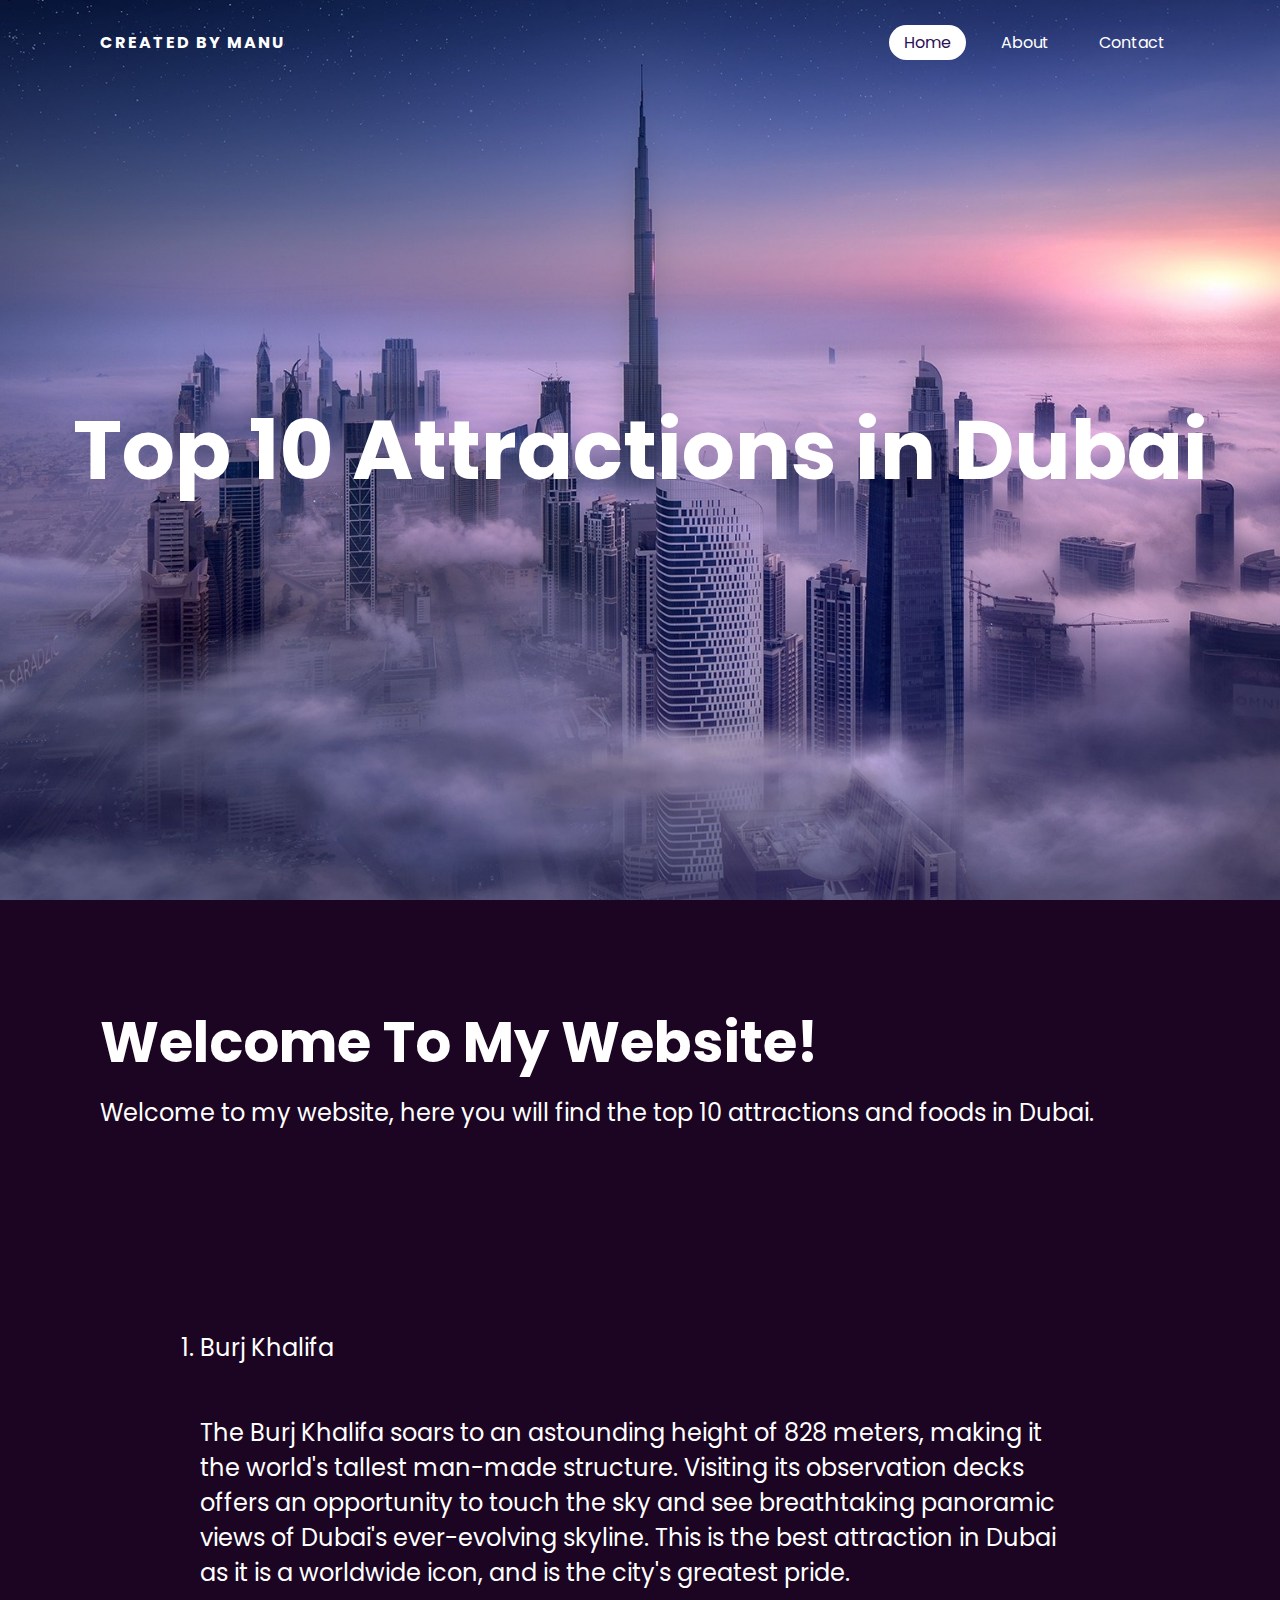
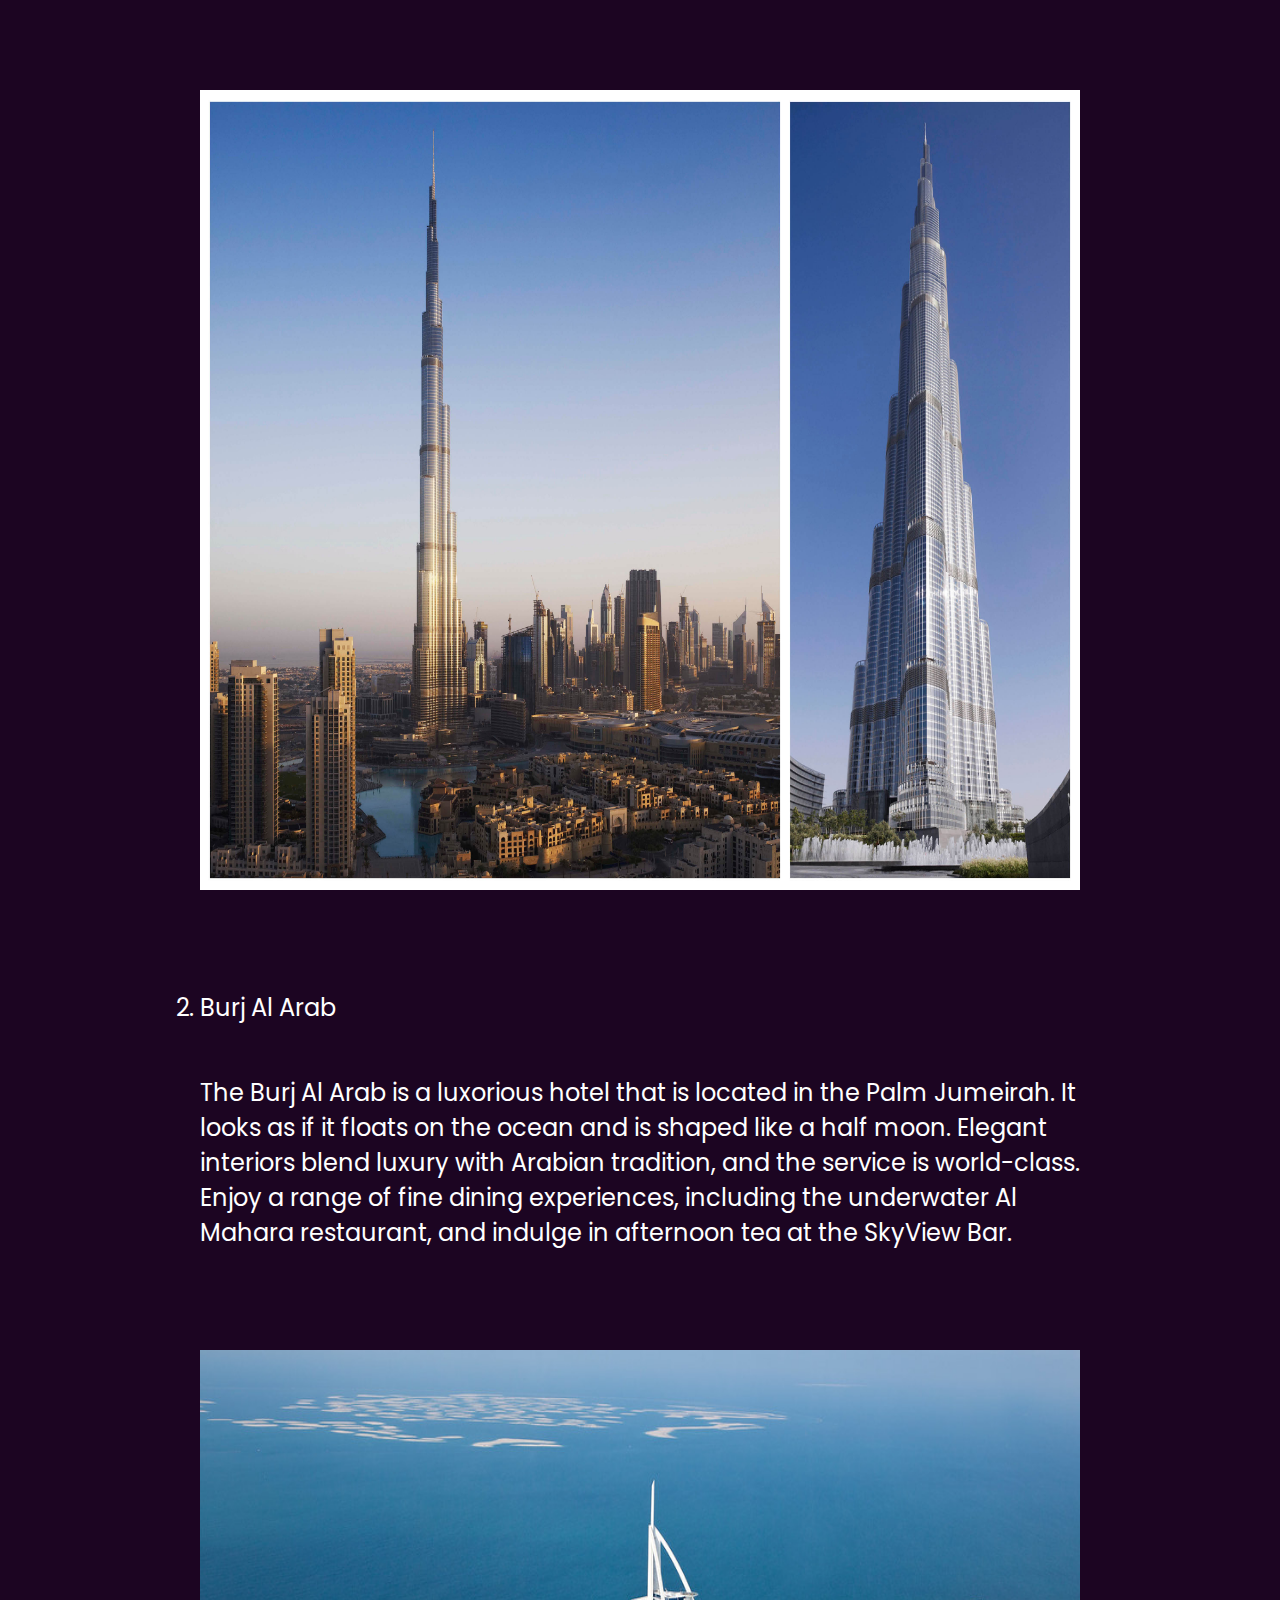
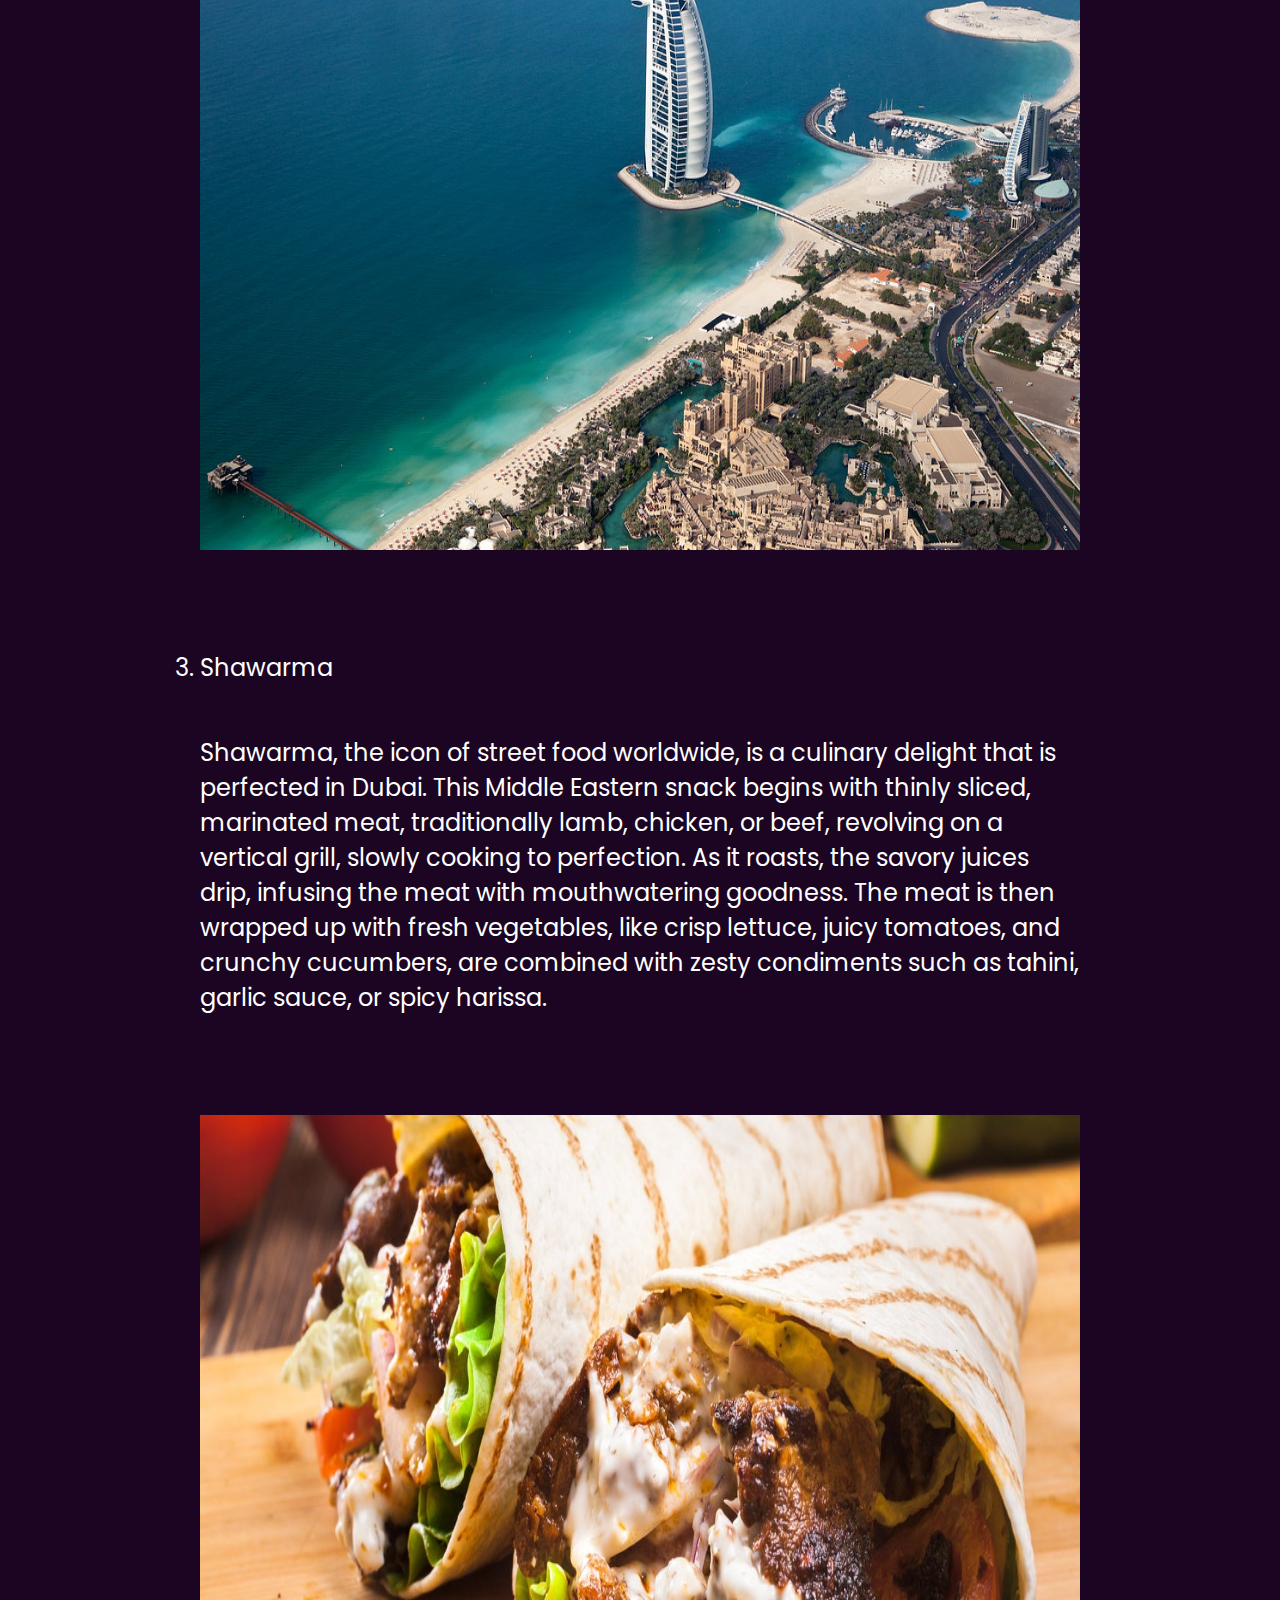
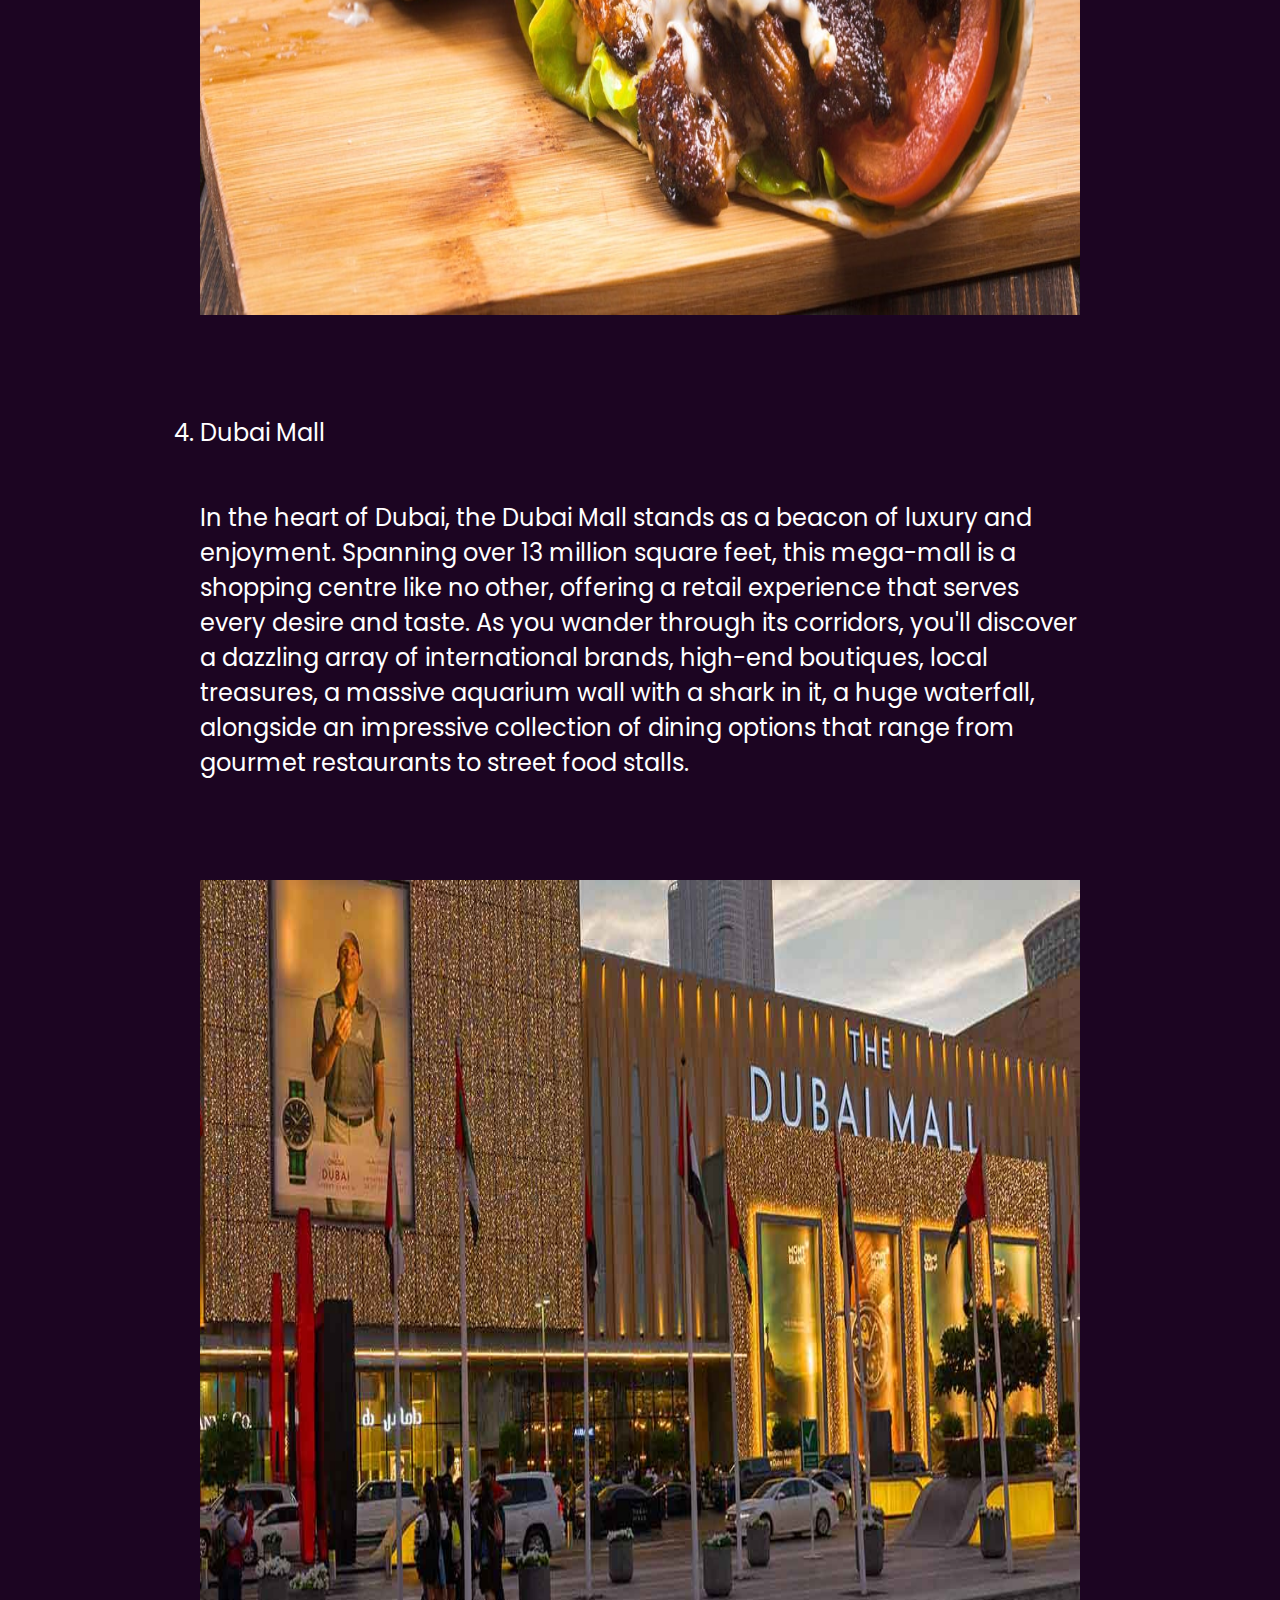
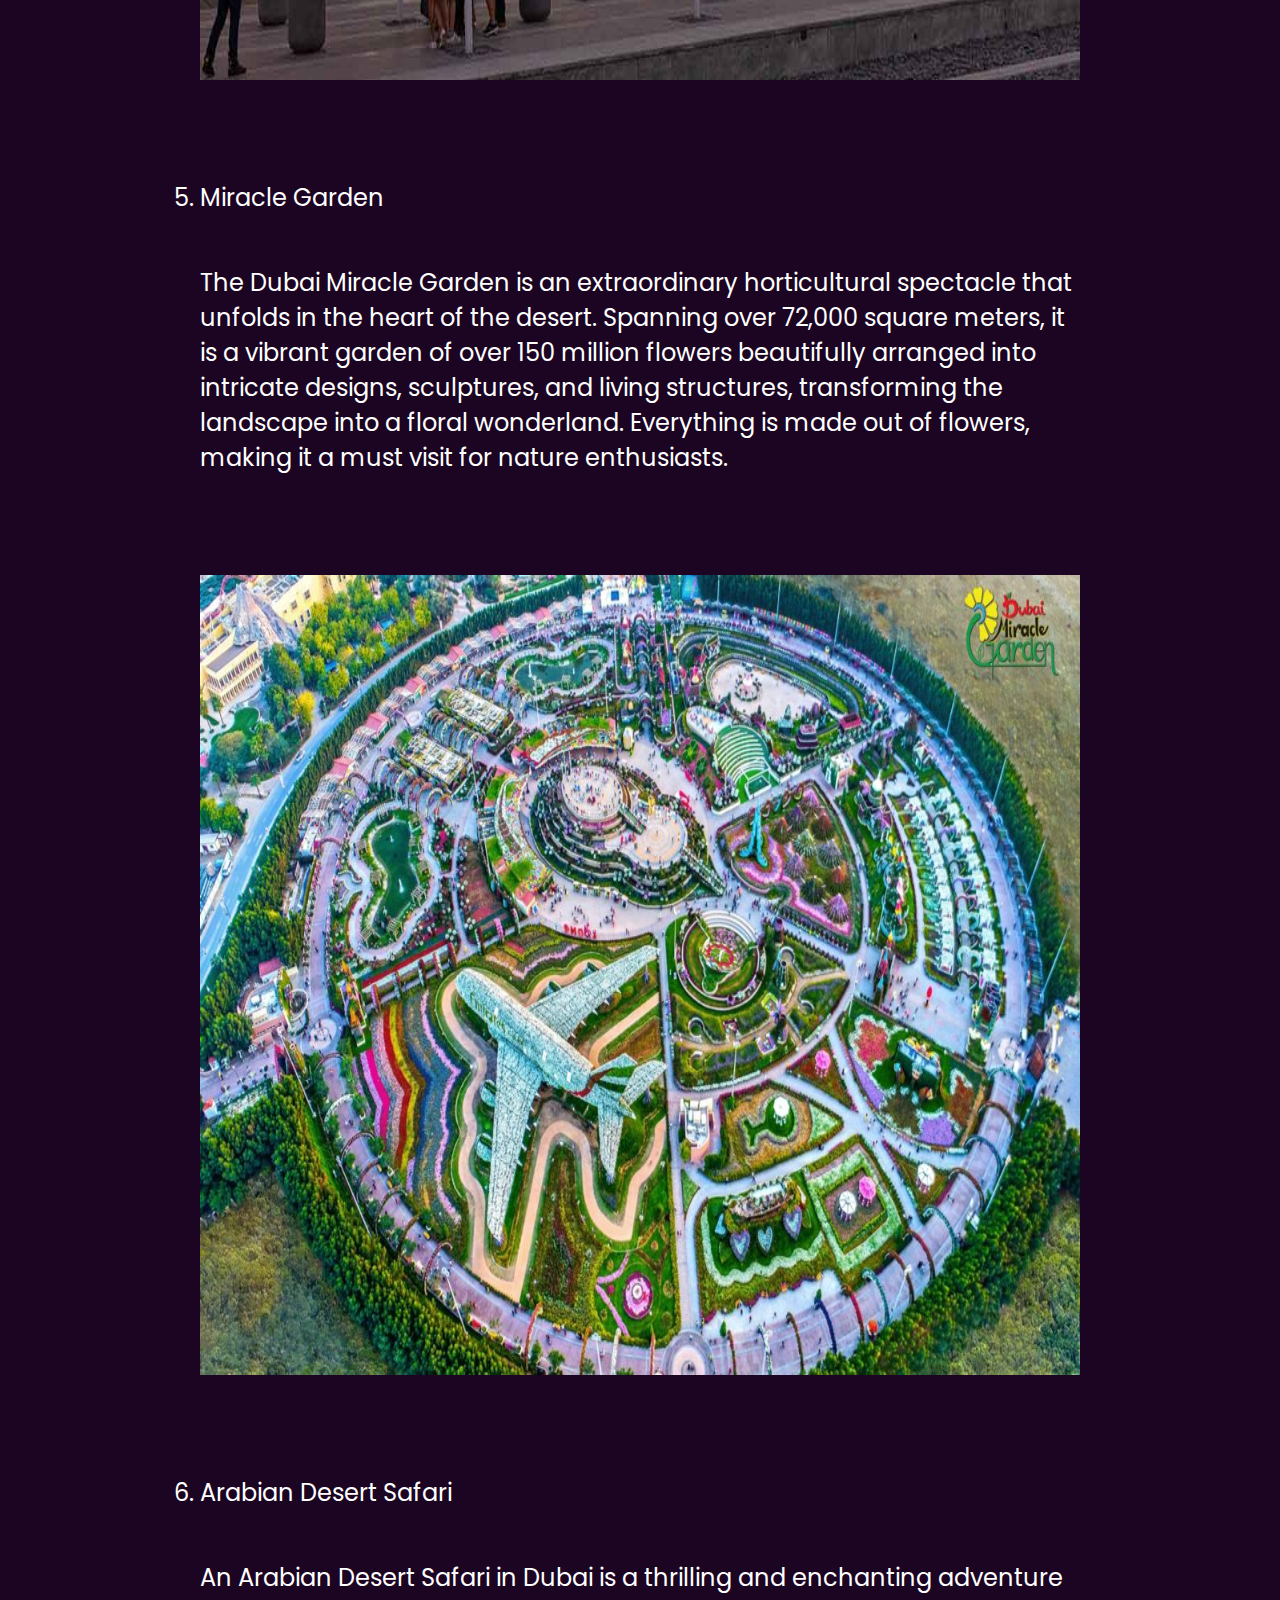
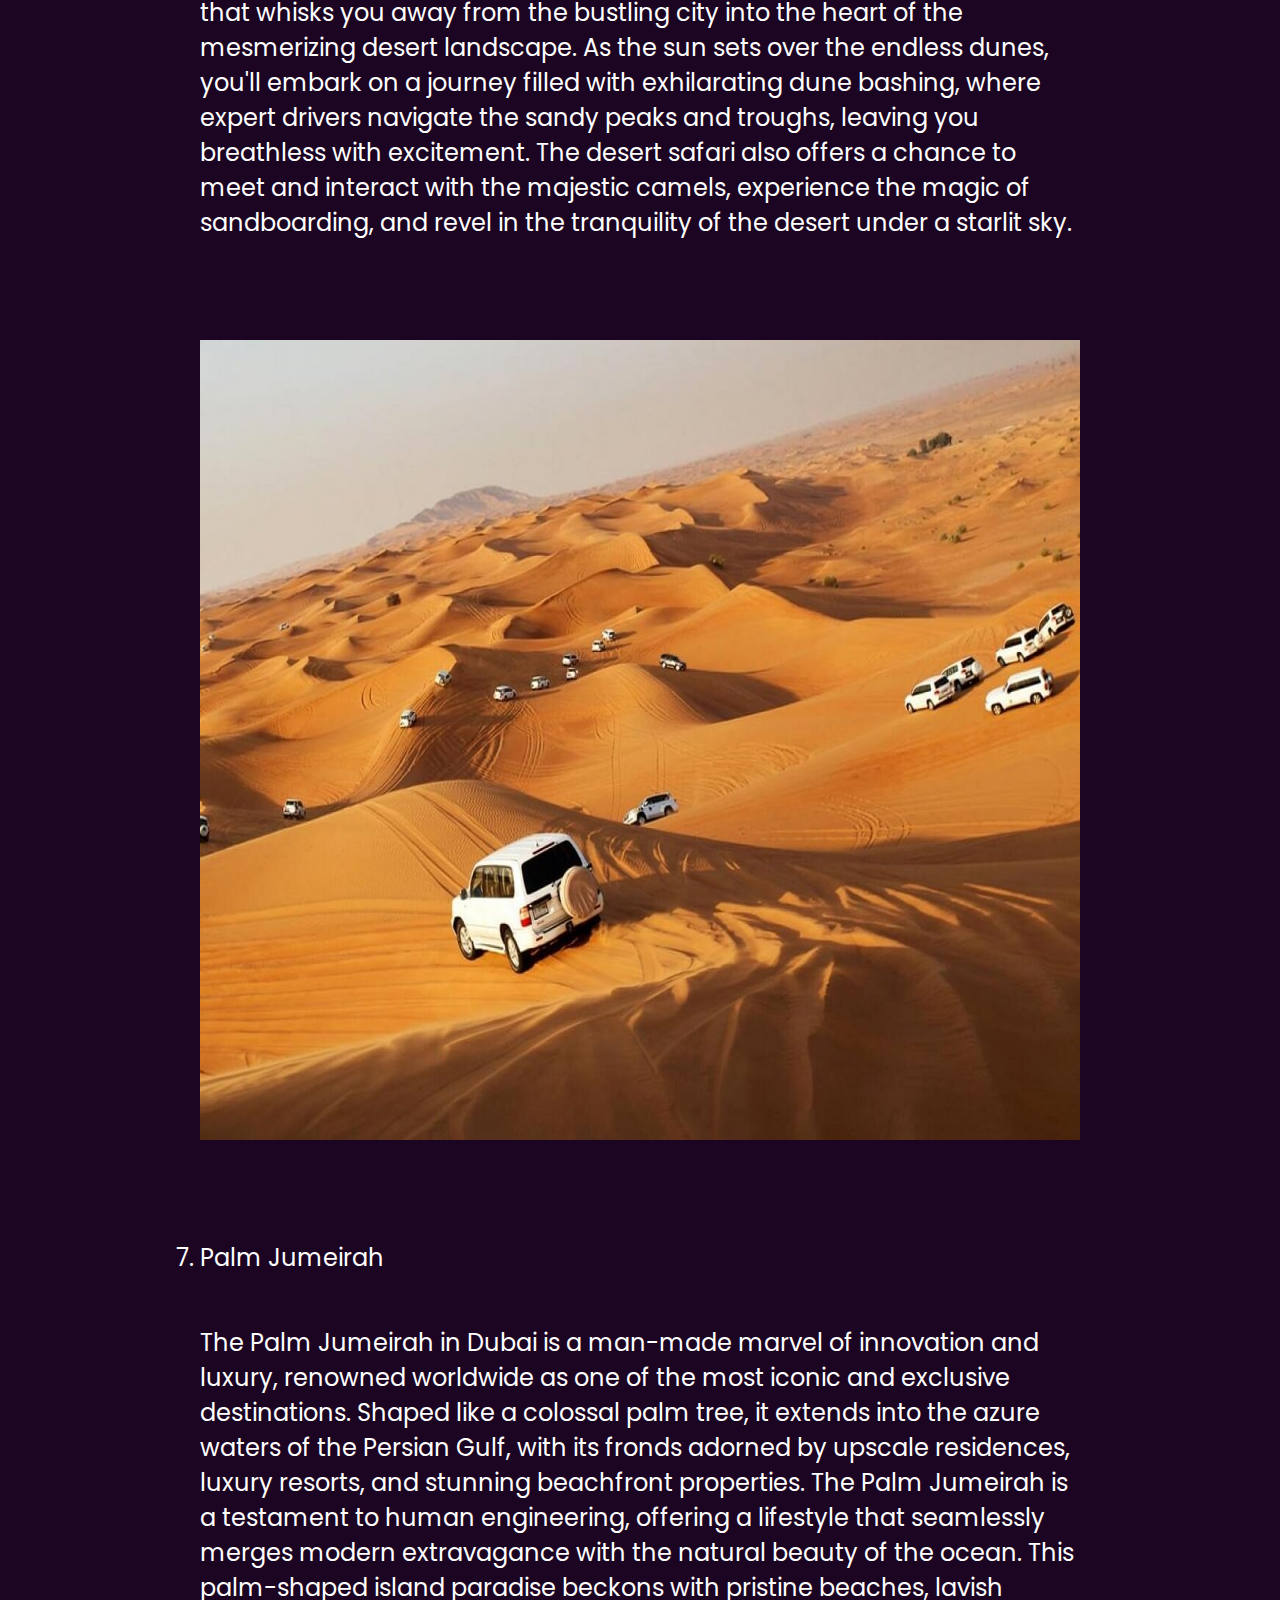
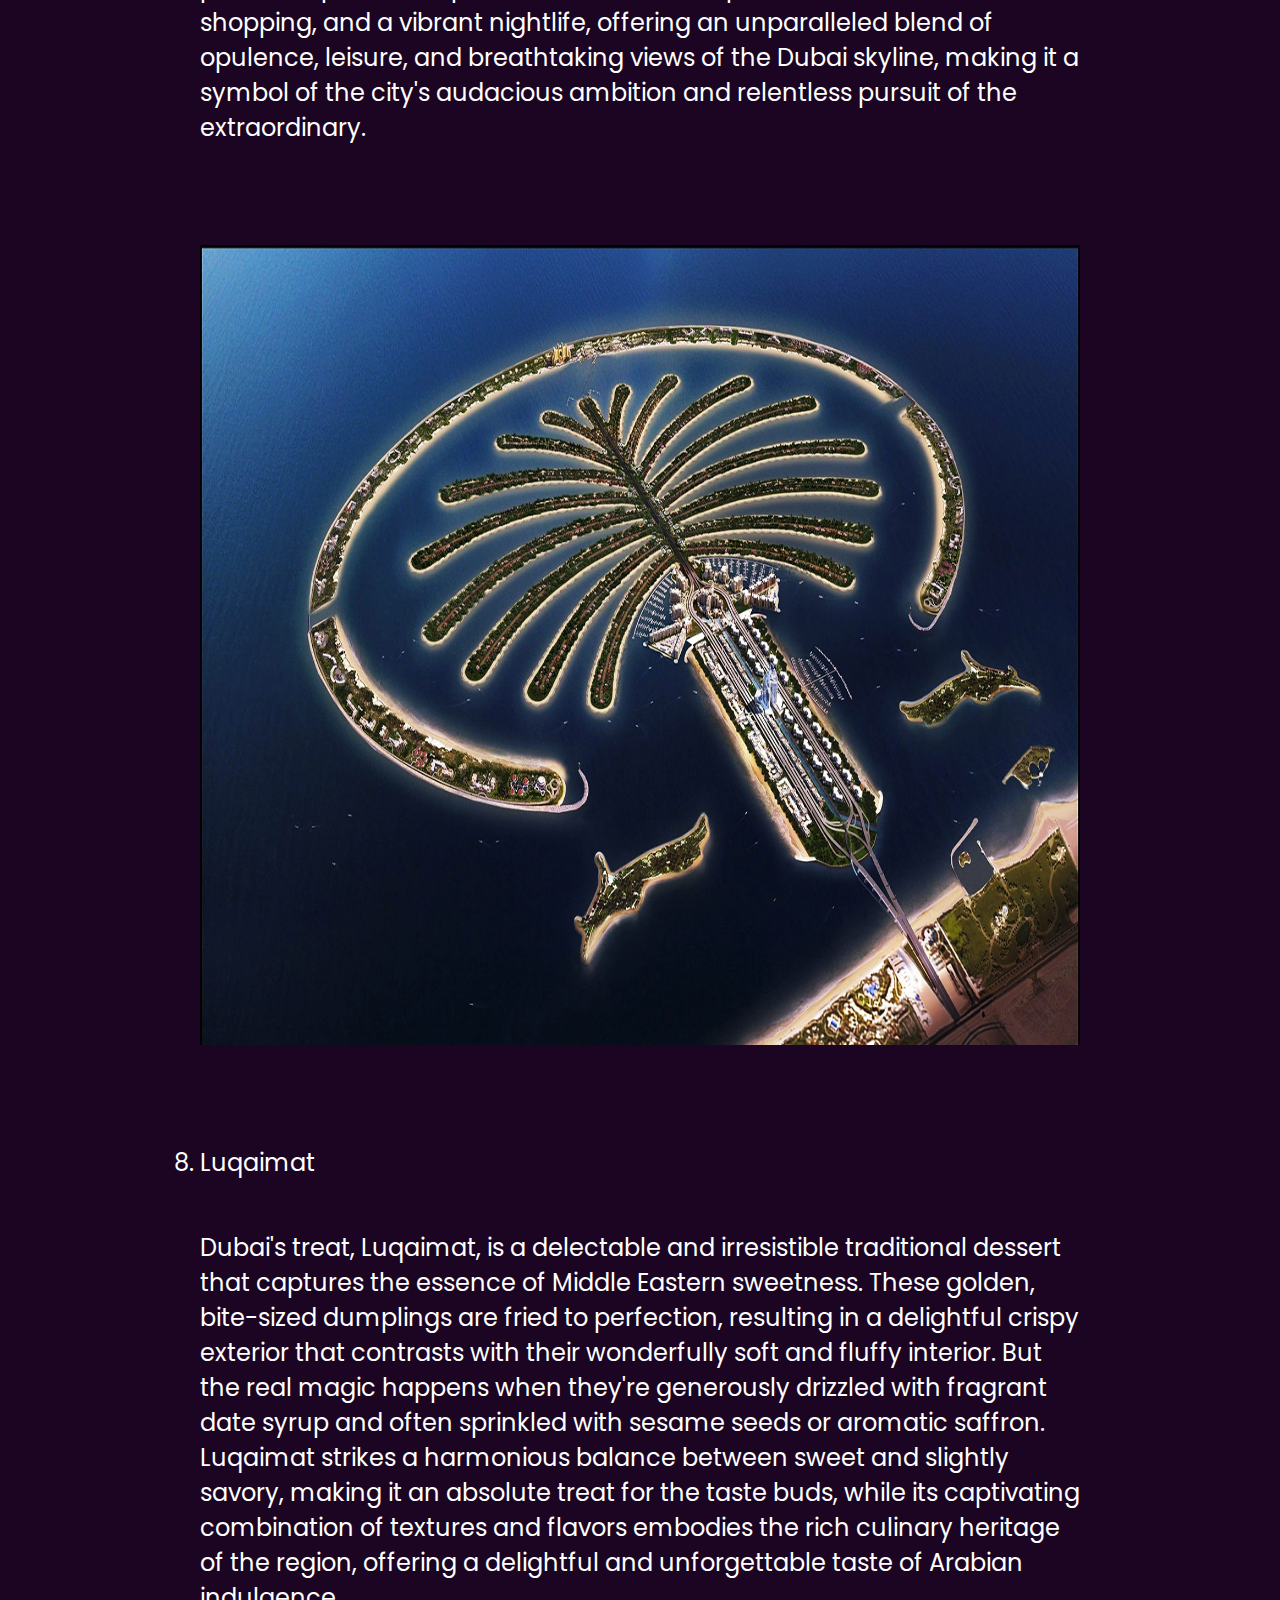
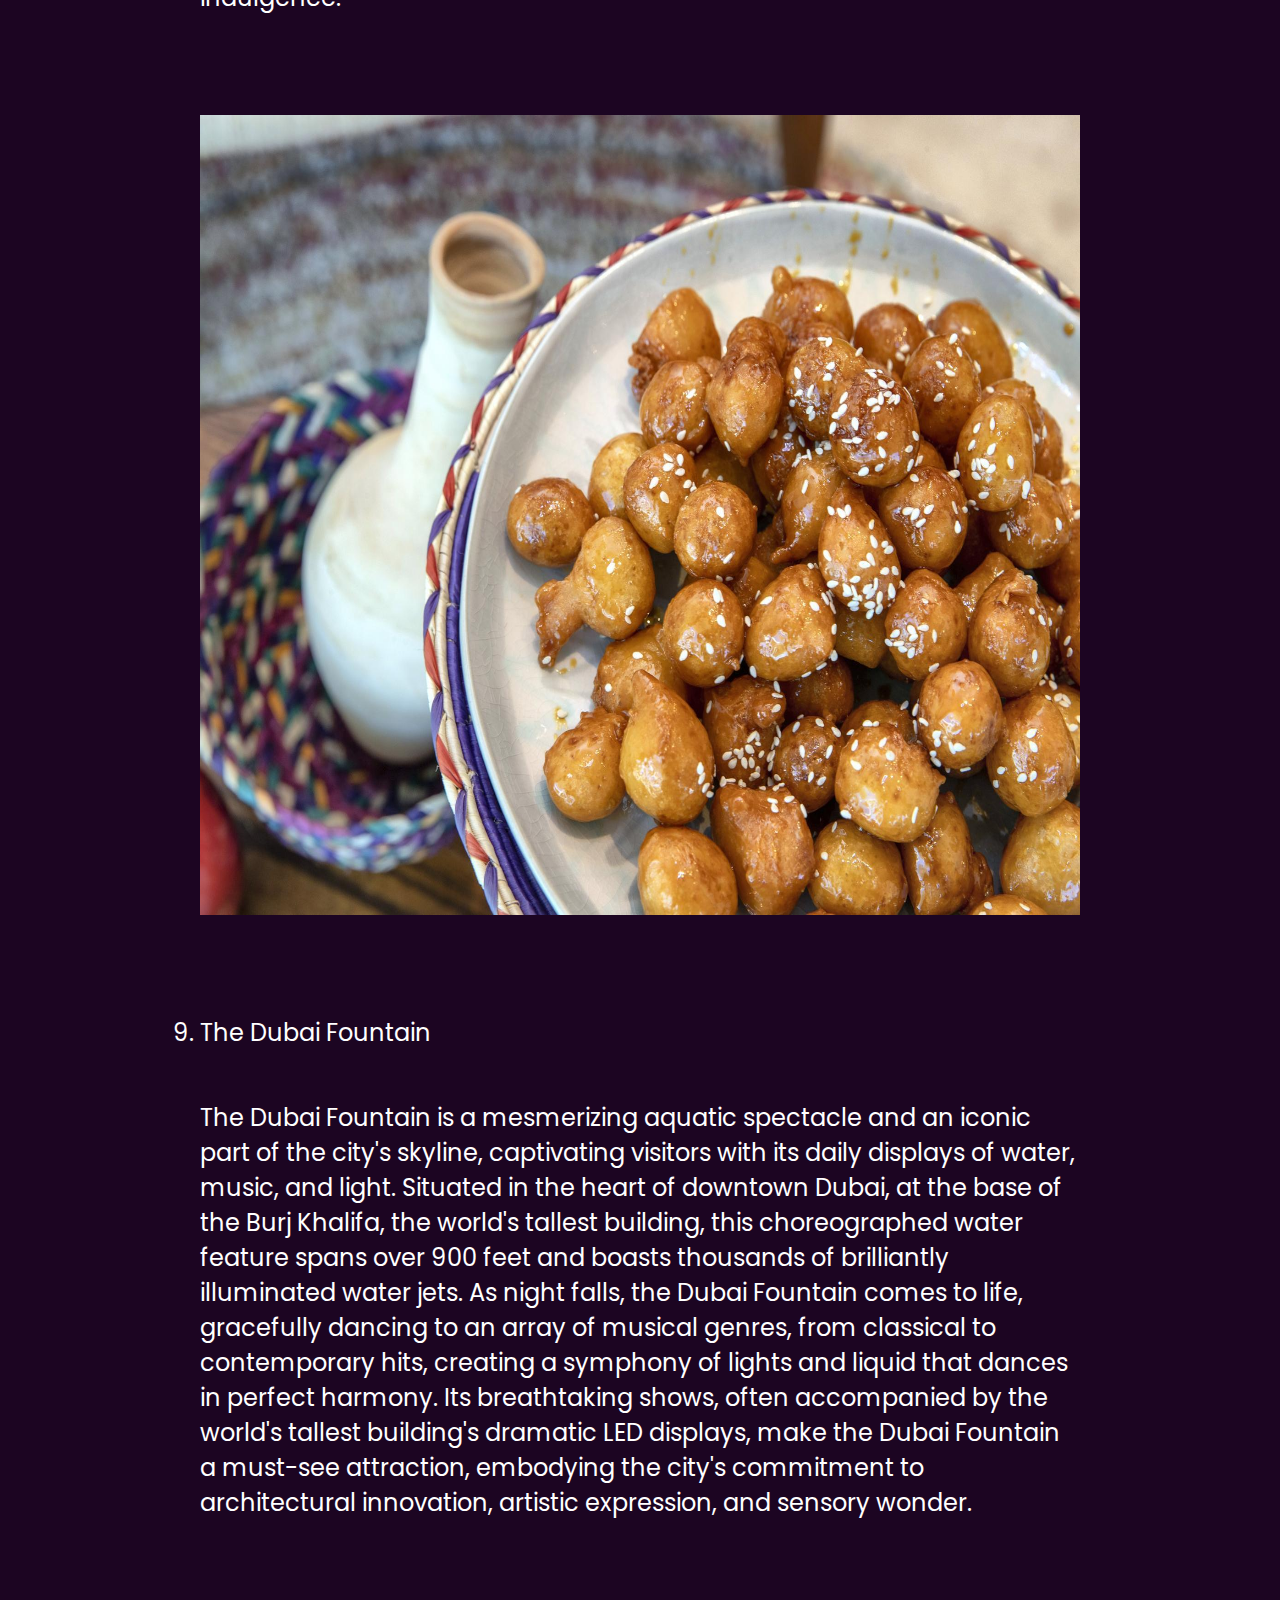
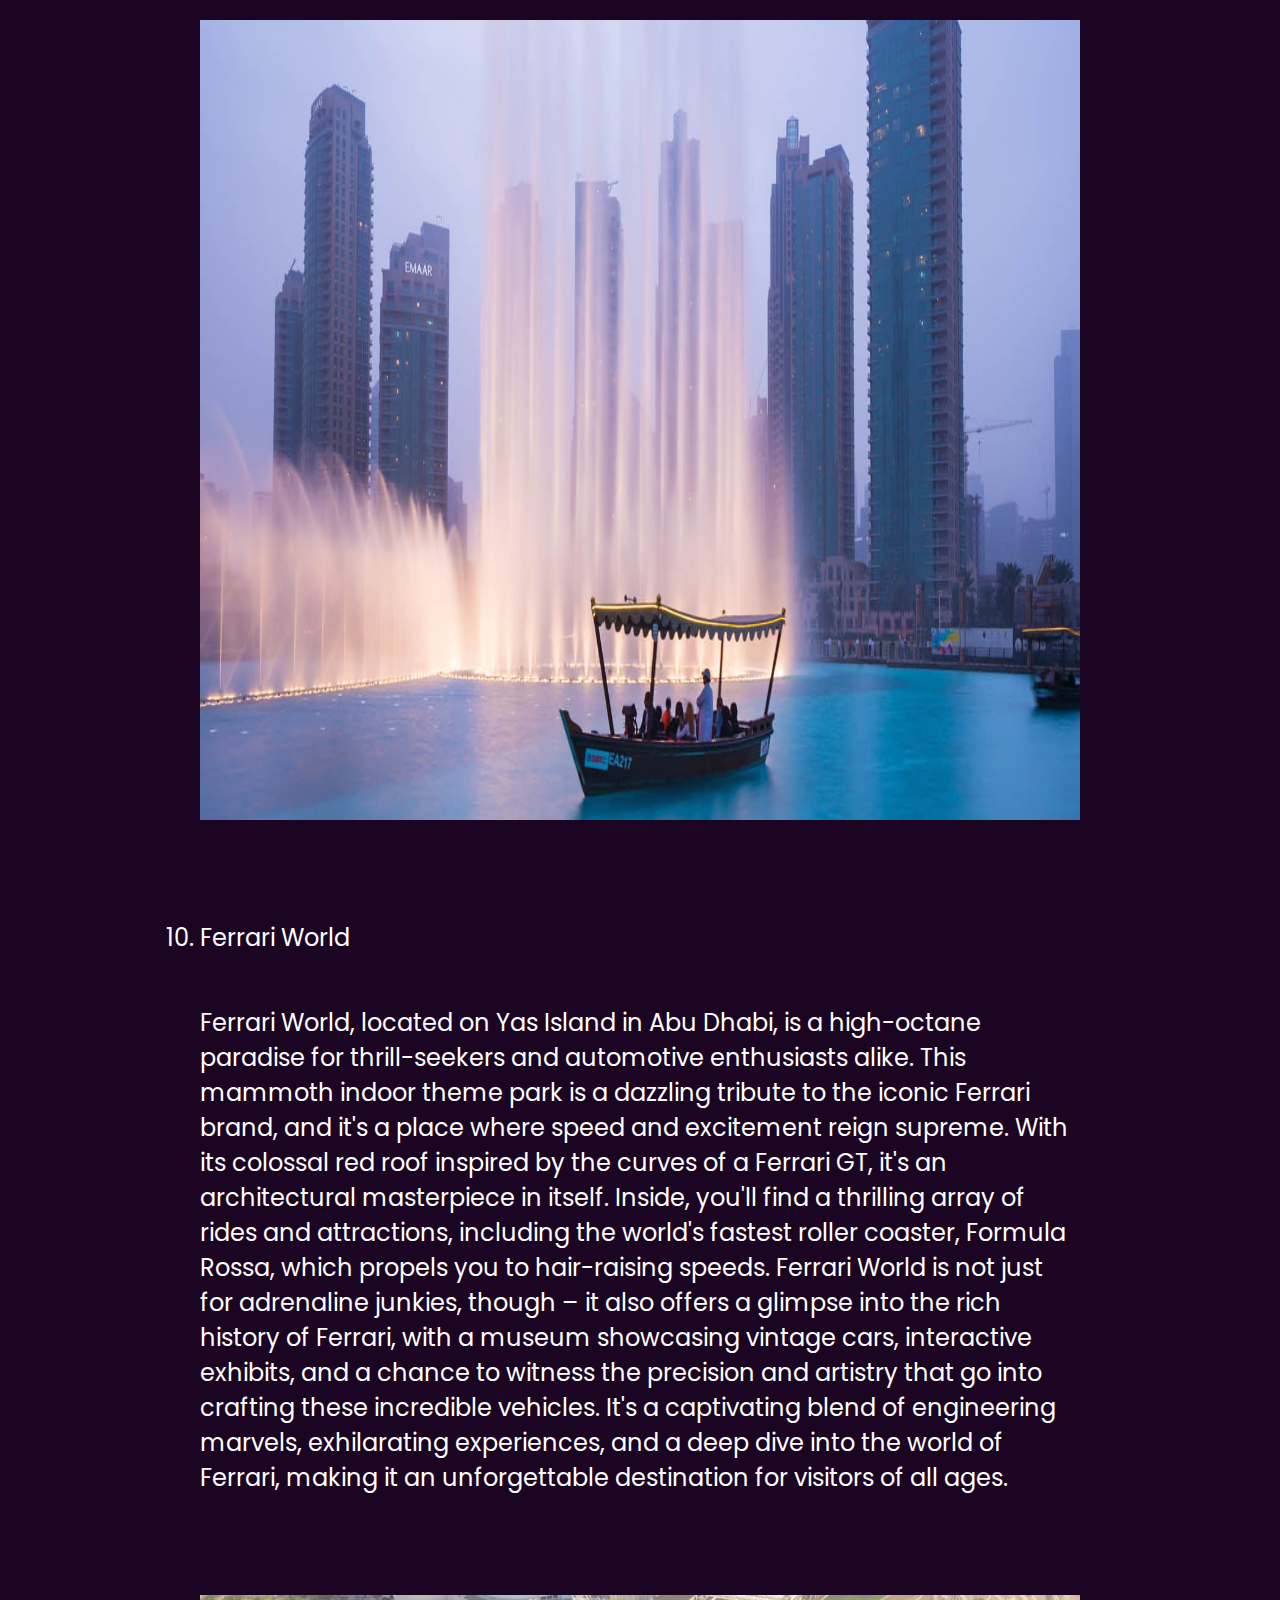
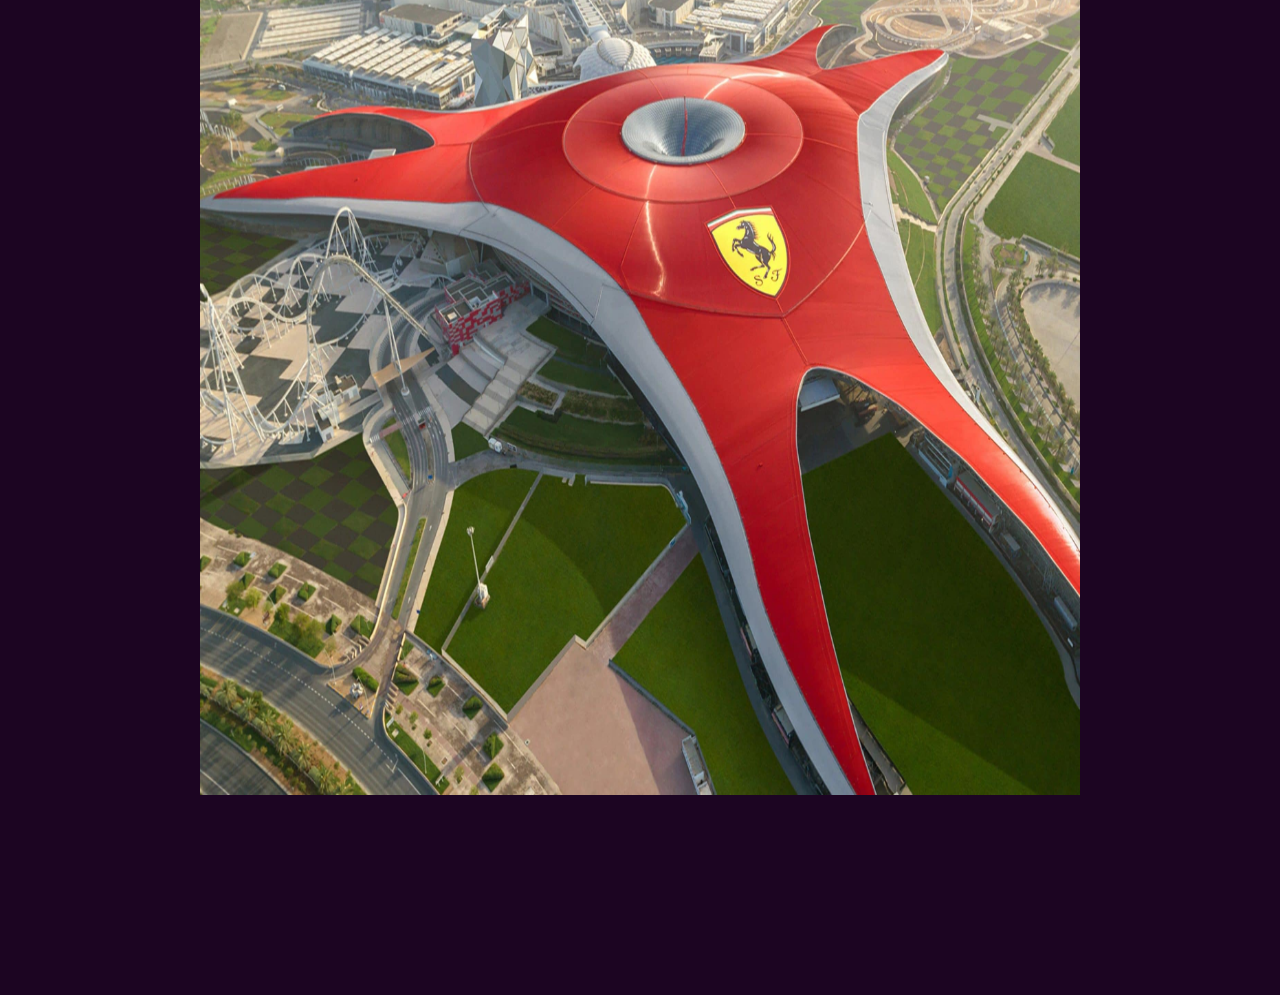
<file: index.html>
<!DOCTYPE html>
<html>
  <head>
    <meta charset="utf-8">
    <meta name="viewport" content="width=device-width">
    <title>The Limited Goods</title>
    <link href="style.css" rel="stylesheet" type="text/css" />
  </head>

<body>
  <header>
    <a href="#" class="logo">Created By Manu</a>
    <ul>
      <li><a href="index.html" class="active">Home</a></li>
      <li><a href="about.html">About</a></li>
      <li><a href="contact.html">Contact</a></li>
    </ul>
  </header>
  <section>
    <h2 id="text">Top 10 Attractions in Dubai</h2>
    <img src="Images/dubai.jpg">
  </section>
  <div class="sec" id="sec">
    <h2>Welcome To My Website!</h2>
    <p>Welcome to my website, here you will find the top 10 attractions and foods in Dubai.</p>
  <ol>
    <li>Burj Khalifa</li>
    <p1>The Burj Khalifa soars to an astounding height of 828 meters, making it the world's tallest man-made structure. Visiting its observation decks offers an opportunity to touch the sky and see breathtaking panoramic views of Dubai's ever-evolving skyline. This is the best attraction in Dubai as it is a worldwide icon, and is the city's greatest pride.</p1>
    <img src="Images/burjkhalifa.jpg" id="image">
    <li>Burj Al Arab</li>
    <p1>The Burj Al Arab is a luxorious hotel that is located in the Palm Jumeirah. It looks as if it floats on the ocean and is shaped like a half moon. Elegant interiors blend luxury with Arabian tradition, and the service is world-class. Enjoy a range of fine dining experiences, including the underwater Al Mahara restaurant, and indulge in afternoon tea at the SkyView Bar. </p1>
    <img src="Images/burjalarab.jpg" id="image">
    <li>Shawarma</li>
    <p1>Shawarma, the icon of street food worldwide, is a culinary delight that is perfected in Dubai. This Middle Eastern snack begins with thinly sliced, marinated meat, traditionally lamb, chicken, or beef, revolving on a vertical grill, slowly cooking to perfection. As it roasts, the savory juices drip, infusing the meat with mouthwatering goodness. The meat is then wrapped up with fresh vegetables, like crisp lettuce, juicy tomatoes, and crunchy cucumbers, are combined with zesty condiments such as tahini, garlic sauce, or spicy harissa.</p1>
    <img src="Images/shawarma.jpeg" id="image">
    <li>Dubai Mall</li>
    <p1>In the heart of Dubai, the Dubai Mall stands as a beacon of luxury and enjoyment. Spanning over 13 million square feet, this mega-mall is a shopping centre like no other, offering a retail experience that serves every desire and taste. As you wander through its corridors, you'll discover a dazzling array of international brands, high-end boutiques, local treasures, a massive aquarium wall with a shark in it, a huge waterfall, alongside an impressive collection of dining options that range from gourmet restaurants to street food stalls.</p1>
    <img src="Images/dubaimall.jpg" id="image">
    <li>Miracle Garden</li>
    <p1>The Dubai Miracle Garden is an extraordinary horticultural spectacle that unfolds in the heart of the desert. Spanning over 72,000 square meters, it is a vibrant garden of over 150 million flowers beautifully arranged into intricate designs, sculptures, and living structures, transforming the landscape into a floral wonderland. Everything is made out of flowers, making it a must visit for nature enthusiasts.</p1>
    <img src="Images/miraclegarden.jpg" id="image">
    <li>Arabian Desert Safari</li>
    <p1>An Arabian Desert Safari in Dubai is a thrilling and enchanting adventure that whisks you away from the bustling city into the heart of the mesmerizing desert landscape. As the sun sets over the endless dunes, you'll embark on a journey filled with exhilarating dune bashing, where expert drivers navigate the sandy peaks and troughs, leaving you breathless with excitement. The desert safari also offers a chance to meet and interact with the majestic camels, experience the magic of sandboarding, and revel in the tranquility of the desert under a starlit sky.</p1>
    <img src="Images/safari.jpg" id="image">
    <li>Palm Jumeirah</li>
    <p1>The Palm Jumeirah in Dubai is a man-made marvel of innovation and luxury, renowned worldwide as one of the most iconic and exclusive destinations. Shaped like a colossal palm tree, it extends into the azure waters of the Persian Gulf, with its fronds adorned by upscale residences, luxury resorts, and stunning beachfront properties. The Palm Jumeirah is a testament to human engineering, offering a lifestyle that seamlessly merges modern extravagance with the natural beauty of the ocean. This palm-shaped island paradise beckons with pristine beaches, lavish shopping, and a vibrant nightlife, offering an unparalleled blend of opulence, leisure, and breathtaking views of the Dubai skyline, making it a symbol of the city's audacious ambition and relentless pursuit of the extraordinary.</p1>
    <img src="Images/palmjumeirah.jpg" id="image">
    <li>Luqaimat</li>
    <p1>Dubai's treat, Luqaimat, is a delectable and irresistible traditional dessert that captures the essence of Middle Eastern sweetness. These golden, bite-sized dumplings are fried to perfection, resulting in a delightful crispy exterior that contrasts with their wonderfully soft and fluffy interior. But the real magic happens when they're generously drizzled with fragrant date syrup and often sprinkled with sesame seeds or aromatic saffron. Luqaimat strikes a harmonious balance between sweet and slightly savory, making it an absolute treat for the taste buds, while its captivating combination of textures and flavors embodies the rich culinary heritage of the region, offering a delightful and unforgettable taste of Arabian indulgence.</p1>
    <img src="Images/luqaimat.jpg" id="image">
    <li>The Dubai Fountain</li>
    <p1>The Dubai Fountain is a mesmerizing aquatic spectacle and an iconic part of the city's skyline, captivating visitors with its daily displays of water, music, and light. Situated in the heart of downtown Dubai, at the base of the Burj Khalifa, the world's tallest building, this choreographed water feature spans over 900 feet and boasts thousands of brilliantly illuminated water jets. As night falls, the Dubai Fountain comes to life, gracefully dancing to an array of musical genres, from classical to contemporary hits, creating a symphony of lights and liquid that dances in perfect harmony. Its breathtaking shows, often accompanied by the world's tallest building's dramatic LED displays, make the Dubai Fountain a must-see attraction, embodying the city's commitment to architectural innovation, artistic expression, and sensory wonder.</p1>
    <img src="Images/fountain.jpg" id="image">
    <li>Ferrari World</li>
    <p1>Ferrari World, located on Yas Island in Abu Dhabi, is a high-octane paradise for thrill-seekers and automotive enthusiasts alike. This mammoth indoor theme park is a dazzling tribute to the iconic Ferrari brand, and it's a place where speed and excitement reign supreme. With its colossal red roof inspired by the curves of a Ferrari GT, it's an architectural masterpiece in itself. Inside, you'll find a thrilling array of rides and attractions, including the world's fastest roller coaster, Formula Rossa, which propels you to hair-raising speeds. Ferrari World is not just for adrenaline junkies, though – it also offers a glimpse into the rich history of Ferrari, with a museum showcasing vintage cars, interactive exhibits, and a chance to witness the precision and artistry that go into crafting these incredible vehicles. It's a captivating blend of engineering marvels, exhilarating experiences, and a deep dive into the world of Ferrari, making it an unforgettable destination for visitors of all ages.</p1>
    <img src="Images/ferrariworld.jpg" id="image">
  </ol>
  </div>
</body>
</html>
</file>
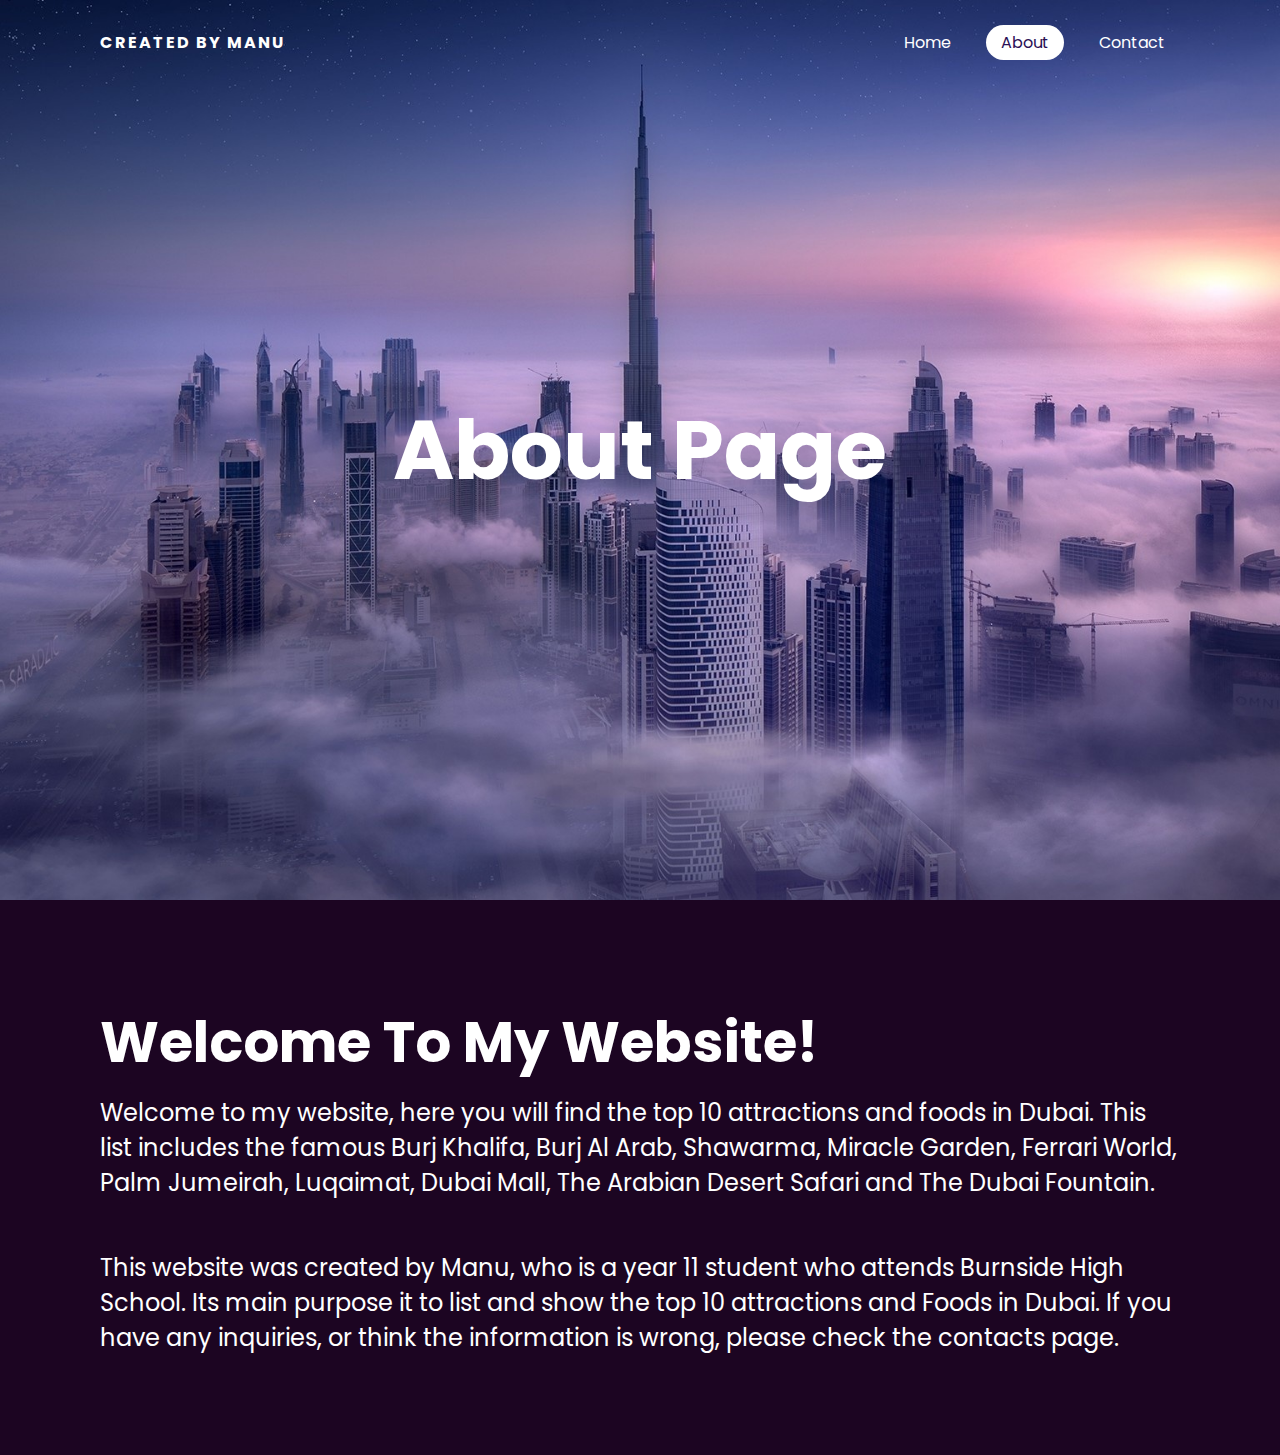
<file: about.html>
<!DOCTYPE html>
<html>
  <head>
    <meta charset="utf-8">
    <meta name="viewport" content="width=device-width">
    <title>The Limited Goods</title>
    <link href="style.css" rel="stylesheet" type="text/css" />
  </head>

<body>
  <header>
    <a href="#" class="logo">Created By Manu</a>
    <ul>
      <li><a href="index.html">Home</a></li>
      <li><a href="about.html" class="active">About</a></li>
      <li><a href="contact.html">Contact</a></li>
    </ul>
  </header>
  <section>
    <h2 id="text">About Page</h2>
    <img src="Images/dubai.jpg">
  </section>
  <div class="sec" id="sec">
    <h2>Welcome To My Website!</h2>
    <p>Welcome to my website, here you will find the top 10 attractions and foods in Dubai. This list includes the famous Burj Khalifa, Burj Al Arab, Shawarma, Miracle Garden, Ferrari World, Palm Jumeirah, Luqaimat, Dubai Mall, The Arabian Desert Safari and The Dubai Fountain.</p>
    </br></br>
    <p>This website was created by Manu, who is a year 11 student who attends Burnside High School. Its main purpose it to list and show the top 10 attractions and Foods in Dubai. If you have any inquiries, or think the information is wrong, please check the contacts page.</p>
</body>
</html>
</file>
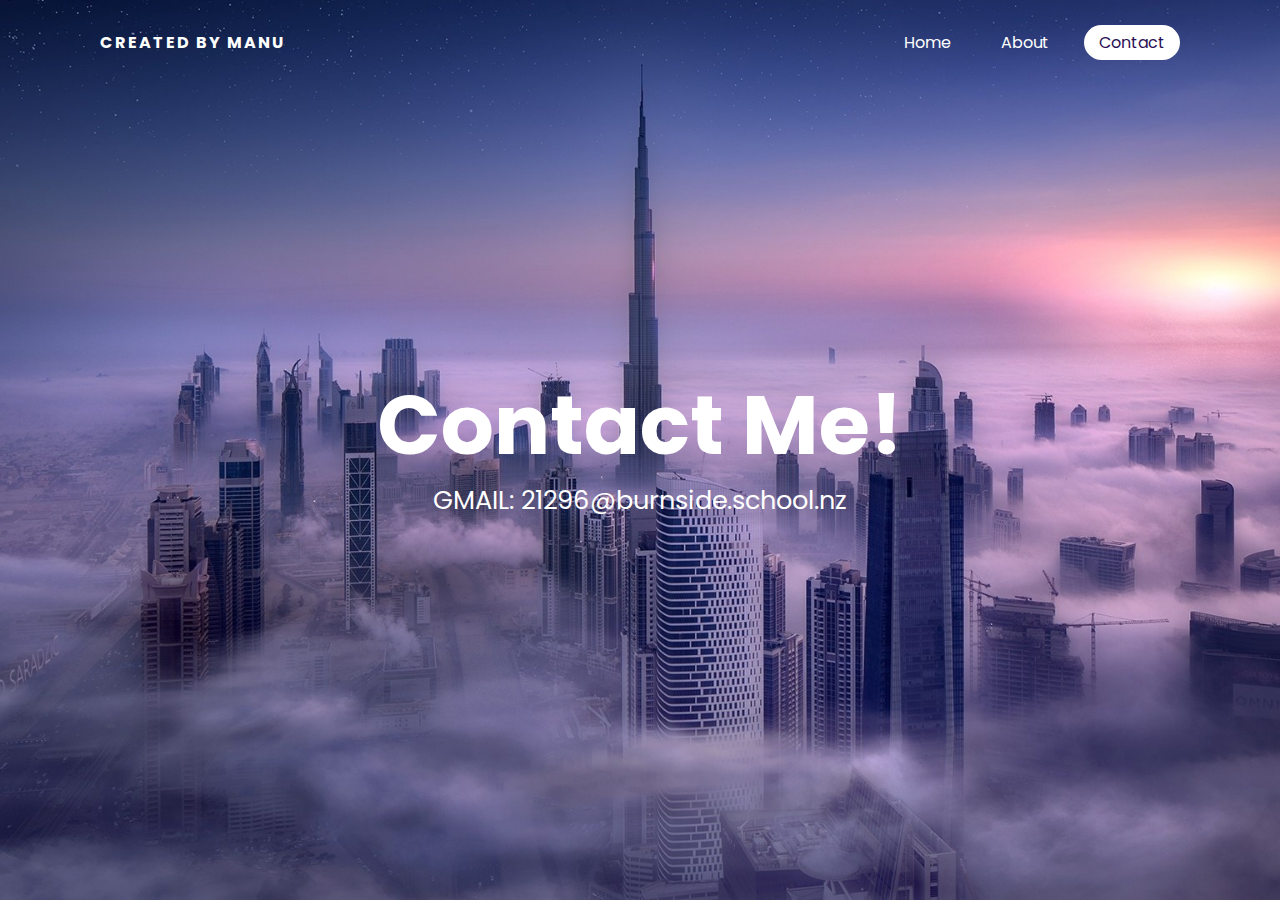
<file: contact.html>
<!DOCTYPE html>
<html>
  <head>
    <meta charset="utf-8">
    <meta name="viewport" content="width=device-width">
    <title>The Limited Goods</title>
    <link href="style.css" rel="stylesheet" type="text/css" />
  </head>

<body>
  <header>
    <a href="#" class="logo">Created By Manu</a>
    <ul>
      <li><a href="index.html">Home</a></li>
      <li><a href="about.html">About</a></li>
      <li><a href="contact.html" class="active">Contact</a></li>
    </ul>
  </header>
  <section>
    <h2 id="text1">Contact Me!</h2>
    <p2>GMAIL: 21296@burnside.school.nz</p2>
    <img src="Images/dubai.jpg">
  </section>
</body>
</html>
</file>
<file: style.css>
@import url('https://fonts.googleapis.com/css?family=Poppins:300,400,500,600,700,800,900&display=swap');
*
{
  margin: 0;
  padding: 0;
  box-sizing: border-box;
  font-family: 'Poppins', sans-serif;
  scroll-behavior: smooth;
}
body
{
  min-height: 100vh;
  overflow-x: hidden;
  background: linear-gradient(#2b1055,#1c0522);
}

header
{
  position: absolute;
  top: 0;
  left: 0;
  width: 100%;
  padding: 30px 100px;
  display: flex;
  justify-content: space-between;
  align-items: center;
  z-index: 10000;
}
header .logo
{
  color: #fff;
  font-weight: 700;
  text-decoration: none;
  font-size: 1em;
  text-transform: uppercase;
  Letter-spacing: 2px;
}
header ul
{
  display: flex;
  justify-content: center;
  align-items: center;
}
header ul li
{
  list-style: none;
  margin-left: 20px;
}
header ul li a
{
  text-decoration: none;
  padding: 6px 15px;
  color: #fff;
  border-radius: 20px;
}
header ul li a:hover ,
header ul li a.active
{
  background: #fff;
  color: #2b1055;
}
section
{
  position: relative;
  width: 100%;
  height: 100vh;
  padding: 100px;
  display: flex;
  justify-content: center;
  align-items: center;
  overflow: hidden;
}

section img
{
  position: absolute;
  top: 0;
  left: 0;
  width: 100%;
  height: 100%;
  object-fit: cover;
  pointer-events: none;
  z-index: -10;
}

section p2
{
  padding-top: 100px;
  color: #fff;
  font-size: 2vw;
}


#text
{
  position: absolute;
  text-align: center;
  color: #fff;
  white-space: nowrap;
  font-size: 6.5vw;
  z-index: 9;
}

#text1
{
  position: absolute;
  text-align: center;
  color: #fff;
  white-space: nowrap;
  font-size: 6.5vw;
  z-index: 9;
  padding-bottom: 50px;
}


.sec 
{
  position: relative;
  padding: 100px;
  background: #1c0522;
}
.sec h2
{
  font-size: 3.5em;
  margin-bottom: 10px;
  color: #fff;
  z-index: 5000;
}
.sec p
{
  font-size: 1.5em;
  color: #fff;
}

ol
{
  color: #fff;
  font-size: 1.5em;
  padding-left: 100px;
}

p1
{
  color: #fff;
}

.sec ol
{
  padding: 100px;
}

.sec li
{
  margin-top: 100px;
  margin-bottom: 50px;
}

#image
{
  position: relative;
  width: 100%;
  height: 100vh;
  padding-top: 100px;
  display: flex;
  justify-content: center;
  align-items: center;
  overflow: hidden;
}
</file>
